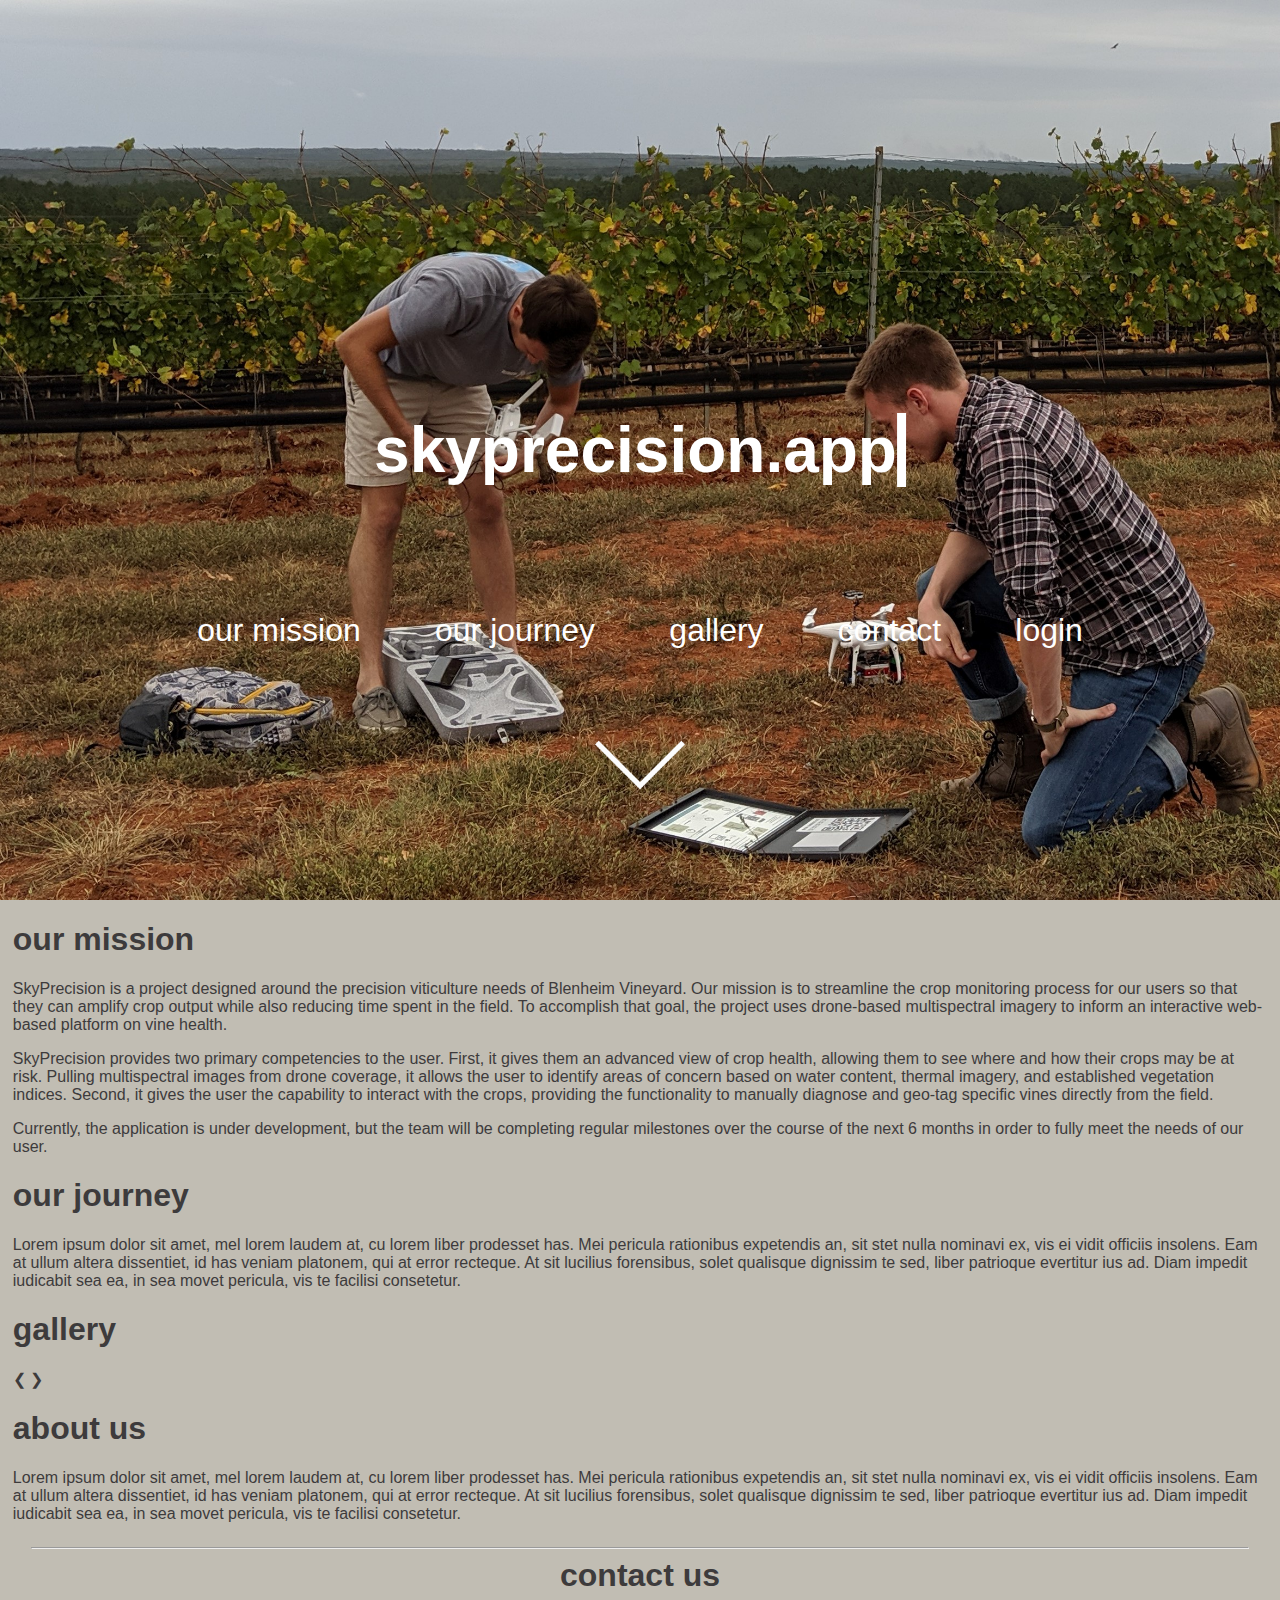
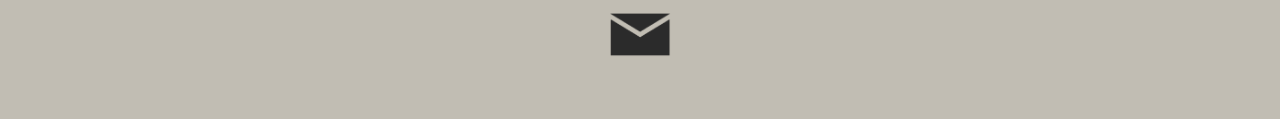
<file: docs/index.html>
<!DOCTYPE html>
<html>
    <head>
        
        <script src="https://ajax.googleapis.com/ajax/libs/jquery/3.4.1/jquery.min.js"></script>
        <script src= "functions.js"></script>
        <link rel="stylesheet" href="style.css">
        <meta name="viewport" content="width=device-width, initial-scale=1.0">
        <title>skyprecision</title>
    </head>
    <header>
        <div id="header-div">
            <h1 id="header-label">skyprecision.app</h1>
        </div>
        <div id="selectors">
            <!--<hr class="horizontal-divider">-->
            <div id="select-items">
                <a id="mission" class="selector" href="#ourmission">our mission</a>
                <a id="milestones" class="selector" href="#milestonesbody">our journey</a>
                <a id="gallery" class="selector" href="#gallerybody">gallery</a>
                <a id="contact" class="selector" href="#contact-footer">contact</a>
                <a id="login" class="selector" href="https://ami2.netlify.com/">login</a>
            </div>
        </div>
        <a href="#ourmission"><img src="images/downarrow.png" id="downarrow" ></a>
    </header>
    <body onload="plusSlides(1)">
        <div id="ourmission" class="section">
            <h1>our mission</h1>
            <p>
                SkyPrecision is a project designed around the precision viticulture needs of Blenheim Vineyard. Our mission is to streamline the crop monitoring process for our users so that they can amplify crop output while also reducing time spent in the field. To accomplish that goal, the project uses drone-based multispectral imagery to inform an interactive web-based platform on vine health.
            </p>
            <p>
                SkyPrecision provides two primary competencies to the user. First, it gives them an advanced view of crop health, allowing them to see where and how their crops may be at risk. Pulling multispectral images from drone coverage, it allows the user to identify areas of concern based on water content, thermal imagery, and established vegetation indices. Second, it gives the user the capability to interact with the crops, providing the functionality to manually diagnose and geo-tag specific vines directly from the field.
            </p>
            <p>
               Currently, the application is under development, but the team will be completing regular milestones over the course of the next 6 months in order to fully meet the needs of our user.
            </p>
        </div>
        <div id="milestonesbody" class="section">
                <h1>our journey</h1>
                <p>Lorem ipsum dolor sit amet, mel lorem laudem at, cu lorem liber prodesset has. Mei pericula rationibus expetendis an, sit stet nulla nominavi ex, vis ei vidit officiis insolens. Eam at ullum altera dissentiet, id has veniam platonem, qui at error recteque. At sit lucilius forensibus, solet qualisque dignissim te sed, liber patrioque evertitur ius ad. Diam impedit iudicabit sea ea, in sea movet pericula, vis te facilisi consetetur.</p>
        </div>
        <div id="gallerybody" class="section">
            <h1>gallery</h1>
            <div class="slideshow" id="gallery-slideshow">
                <div id="image-caption"></div>
                <a id="prev" onclick="plusSlides(-1)">&#10094;</a>
                <a id="next" onclick="plusSlides(1)">&#10095;</a>
            </div>
        </div>
        
        <div id="aboutbody" class="section">
            <h1>about us</h1>
            <p>Lorem ipsum dolor sit amet, mel lorem laudem at, cu lorem liber prodesset has. Mei pericula rationibus expetendis an, sit stet nulla nominavi ex, vis ei vidit officiis insolens. Eam at ullum altera dissentiet, id has veniam platonem, qui at error recteque. At sit lucilius forensibus, solet qualisque dignissim te sed, liber patrioque evertitur ius ad. Diam impedit iudicabit sea ea, in sea movet pericula, vis te facilisi consetetur.</p>
        </div>
    </body>
    <footer>
        <hr class="horizontal-divider" id="bottom-divider">
        <h1 id="footer-title">contact us</h1>
        
        <div id="contact-footer">
            <a href="mailto:millerij@dukes.jmu.edu" class="social-link"><img src="images/email.png" class="social-icon" ></a>

        </div>
    </footer>
</html>
</file>
<file: docs/style.css>
:root{
    --main-txt-color: #323031;
    --main-bg-color: #C1BDB3;
    --darker-bg-color: #7F7979;
    --lighter-txt-color: #3D3B3C;
    --middle-gray: #5F5B6B;
    --white-txt-color: #ffffff;
}

html{
    font-family: Helvetica, Arial, sans-serif;
    scroll-behavior: smooth;
}
header{
    position: relative;
    height: 100vh;
    background-image: url(images/hero2.jpg);
    background-size: cover;
    background-position: center;
    
    margin: 0;
    padding: 0;
    left: 0;
    top: 0;
    
}

#header-div{
    position: absolute;
    text-align: center;
    color: var(--white-txt-color);
    top: 50%;
    left: 50%;
    font-size: 2em;
    transform: translate(-50%, -50%);
}
#header-label{
    overflow: hidden;
    border-right: .15em solid var(--white-txt-color);
    white-space: nowrap;
    margin: 0 auto;
    animation: 
        typing 1.5s steps(20, end),
        blink-caret .75s step-end infinite;
}
@keyframes typing {
    from { width: 0 }
    to { width: 100% }
}

/* The typewriter cursor effect */
@keyframes blink-caret {
    from, to { border-color: transparent }
    50% { border-color:var(--white-txt-color); }
}
#selectors{
    position: absolute;
    display: flex;
    flex-direction: column;
    text-align: center;
    width: 75%;
    top: 70%;
    left: 50%;
    transform: translate(-50%, -50%);
}
.horizontal-divider{
    width: 100%;
}
#select-items{
    display: flex;
    flex-direction: row;
    text-align: center;
    width: 100%;
}
a.selector:link{
    text-decoration: none;
}
a.selector:visited{
    text-decoration: none;
}
a.selector:hover{
    text-decoration: underline;
}
.selector{
    display: inline;
    text-align: center;
    flex-grow: 1;
    color: var(--white-txt-color);
    font-size: 2em;
}
#downarrow{
    position: absolute;
    height: 10%;
    bottom: 5%;
    left: 50%;
    transform: translate(-50%, -50%);
    filter: invert(1);
    -webkit-filter: invert(1);
}
body{
    position: relative;
    margin: 0;
    padding: 0;
    left:0;
    right:0;
    display: block;
    color: var(--lighter-txt-color);
    background-color: var(--main-bg-color);
}
.section{
    margin: 1%;
    width: 98%;
}
footer{
    position: relative;
    height: 20vh;
    left: 0;
    right: 0;
    margin: 0;
    padding: 0;
    display: flex;
    flex-direction: column;
    background-color: var(--main-bg-color);
}
#bottom-divider{
    color: var(--darker-bg-color);
    width: 95%;
}
#footer-title{
    width: 100%;
    margin-bottom: 2vh;
    margin-top: 0;
    color: var(--lighter-txt-color);
    text-align: center;
    display: block;
}
#contact-footer{
    display: flex;
    flex-direction: row;
    justify-content: space-evenly;
}
.social-icon{
    height: 5vh;
}
.social-link{
    display: block;
}
.social-icon:hover{
    filter: invert(20%);
    -webkit-filter: invert(20%);
}
@media only screen and (max-device-width: 468px){
    #header-label{
        font-size: 6vw;
    }
    #select-items{
        font-size: 2.5vw; 
    }
}
</file>
